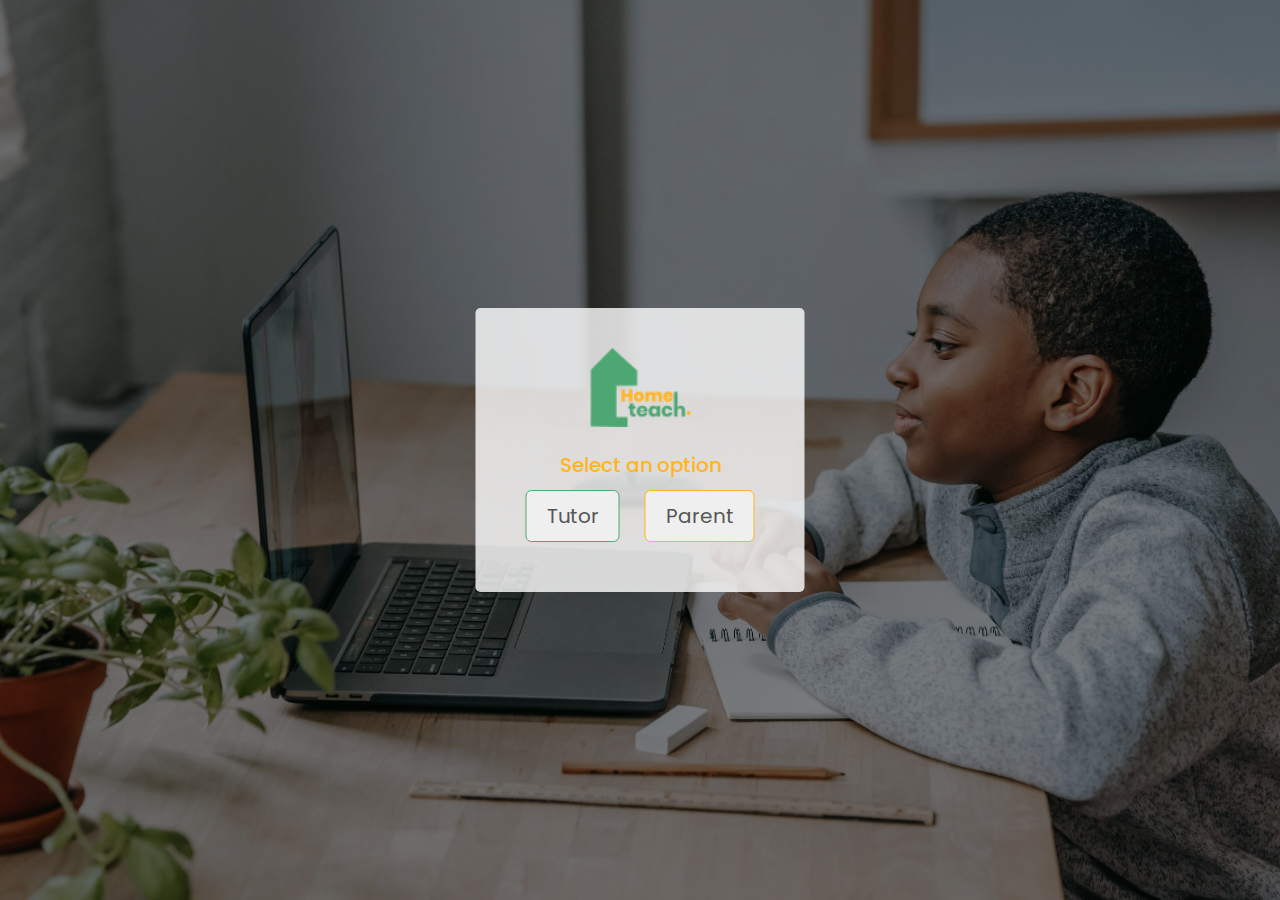
<file: option.html>
<!DOCTYPE html>
<html>
    <head>
        <meta charset="utf-8">
        <meta http-equiv="X-UA-Compatible" content="IE=edge">
        <title>Login Option</title>
        <meta name="description" content="">
        <meta name="viewport" content="width=device-width, initial-scale=1">
        <link rel="stylesheet" href="css/option.css">
    </head>
    <body>
        <div class="bg">
            <div class="container">
                <div>
                    <img src="/images/homelogo.png" alt="logo">
                </div>
                <span>Select an option</span>
                <div class="option">
                    <a href="tutorlog.html"><button class="btn btn1">Tutor</button></a> 
                    <a href="parentlog.html"><button class="btn btn2">Parent</button></a>
                 </div>
            </div>
        </div>
        
        <script src="" async defer></script>
    </body>
</html>
</file>
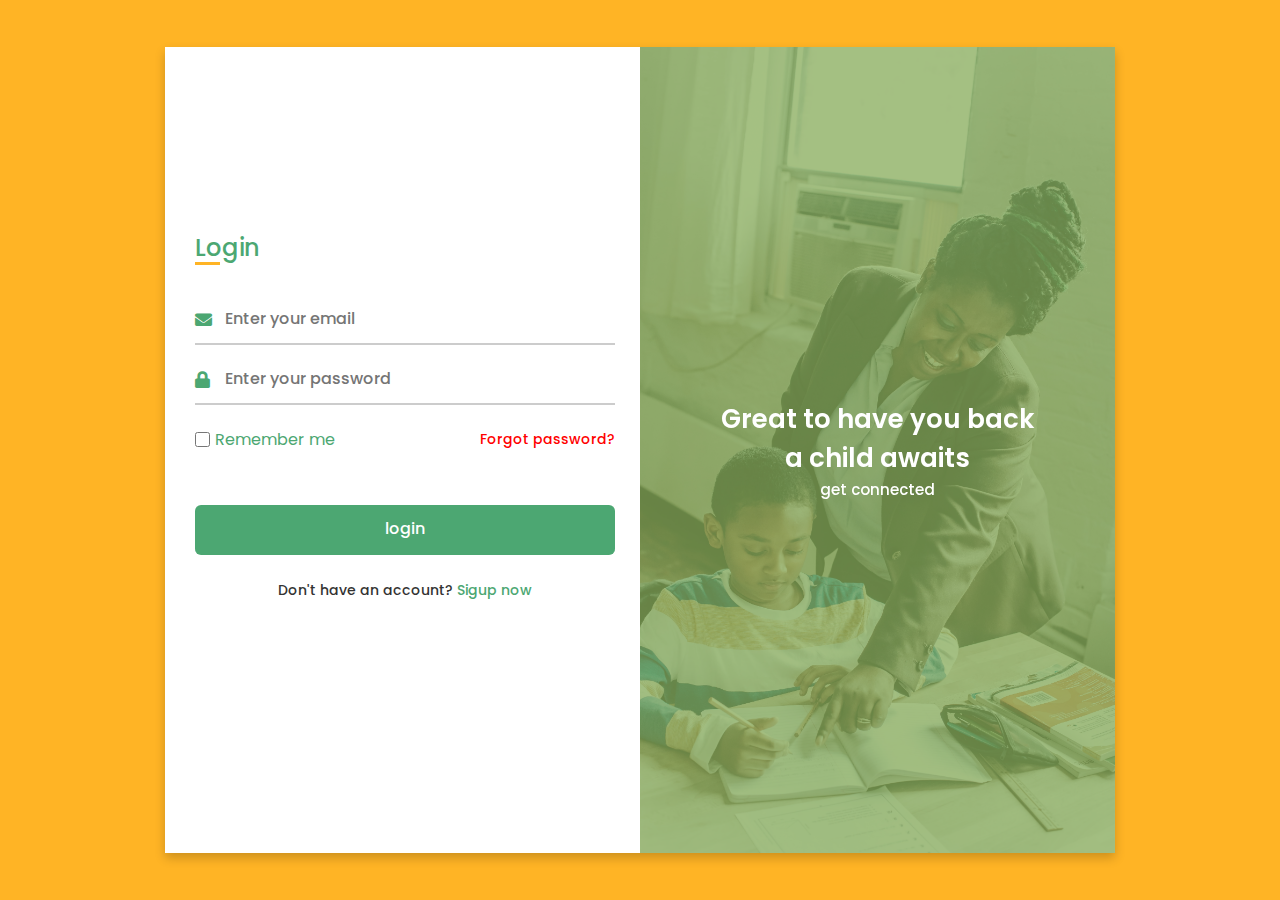
<file: tutorlog.html>
<!DOCTYPE html>
<html>
    <head>
        <meta charset="utf-8">
        <meta http-equiv="X-UA-Compatible" content="IE=edge">
        <title>login page</title>
        <meta name="description" content="">
        <meta name="viewport" content="width=device-width, initial-scale=1">
        <link rel="stylesheet" href="css/tutorlog.css">
        <link rel="stylesheet" href="https://cdnjs.cloudflare.com/ajax/libs/font-awesome/5.15.3/css/all.min.css">
        <script src="https://ajax.googleapis.com/ajax/libs/jquery/3.5.1/jquery.min.js"></script>
    </head>
    <body>
        <div class="container">
            <input type="checkbox" id="flip">
                <div class="cover">
                <div class="front">
                    <img src="images/teach4.jpg" alt="">
                    <div class="text">
                    <span class="text-1"> Great to have you back <br> a child awaits</span>
                    <span class="text-2"> get connected</span>
                    </div>
                </div>
                <div class="back">
                    <img class="backImg" src="images/teach5.jpg" alt="girl child">
                    <div class="text">
                    <span class="text-1">Complete miles of journey <br> with one step</span>
                    <span class="text-2">Let's get started</span>
                    </div>
                </div>
                </div>

                <form action="#">
                    <div class="form-content">
                        <div class="login-form">
                            <div class="title">Login</div>
                            <div class="input-boxes">
                              <div class="input-box">
                                <i class="fas fa-envelope"></i>
                                <input type="text" placeholder="Enter your email" required>
                              </div>
                              <div class="input-box">
                                <i class="fas fa-lock"></i>
                                <input type="password" placeholder="Enter your password" required>
                              </div>
                              <div class="content">
                                  <div class="checkbox">
                                    <input type="checkbox" id="remember-me">
                                    <label for="remember-me">Remember me</label>
                                  </div>
                                  <div class="pass-link text"><a href="#">Forgot password?</a></div>
                              </div>
                              <div class="button input-box">
                                <input type="submit" value="login">
                              </div>
                              <div class="text sign-up-text">Don't have an account? <label for="flip">Sigup now</label></div>
                            </div>
                          </div>

                            <div class="signup-form">
                                <div class="title">Signup</div>
                                <div class="container-fluid">
                                    <div class="row justify-content-center">
                                        <div class="text-center">
                                            <div class="card">
                                                <div id="msform">
                                                    <!-- progressbar -->
                                            <ul id="progressbar">
                                                <li class="active" id="account"></li>
                                                <li id="personal"></li>
                                                <li id="payment"></li>
                                                <li id="confirm"></li>
                                            </ul>
                                            <div class="progress">
                                                <div class="progress-bar progress-bar-striped progress-bar-animated" role="progressbar" aria-valuemin="0" aria-valuemax="100"></div>
                                            </div> <br>
                                                <fieldset>
                                                    <div class="form-card">
                                                        <div class="row">
                                                            <div class="col">
                                                                <h4 class="fs-title">Account </h4>
                                                            </div>
                                                            <div class="col">
                                                                <h5 class="steps">1 of 4</h5>
                                                            </div>
                                                        </div> 
                                                        <div class="input-boxes">
                                                        <div class="input-box">
                                                            <i class="fas fa-user"></i>
                                                            <input type="text" placeholder="Enter your fullname" required>
                                                        </div>
                                                        <div class="input-box">
                                                            <i class="fas fa-envelope"></i>
                                                            <input type="text" placeholder="Enter your email" required>
                                                        </div>
                                                        <div class="input-box">
                                                            <i class="fas fa-lock"></i>
                                                            <input type="password" placeholder="Enter your password" required>
                                                        </div>
                                                        <div class="input-box">
                                                            <i class="fas fa-lock"></i>
                                                            <input type="password" placeholder="Confirm password" required>
                                                        </div>
                                                    </div> 
                                                 </div>
                                                    <input type="button" name="next" class="next action-button" value="Next" />
                                                </fieldset>
                                                <fieldset>
                                                    <div class="form-card">
                                                        <div class="row">
                                                            <div class="col">
                                                                <h4 class="fs-title">Personal </h4>
                                                            </div>
                                                            <div class="col">
                                                                <h5 class="steps"> 2 of 4</h5>
                                                            </div>
                                                        </div> 
                                                        <div class="input-boxes">
                                                        <div class="input-box merge">
                                                           
                                                            <div class="select">
                                                               
                                                                <select name="slct" id="slct">
                                                                  <option selected disabled>Gender</option>
                                                                  <option value="1">Male</option>
                                                                  <option value="2">Female</option>
                                                                </select>
                                                              </div>
                                                              <div class="input">
                                                
                                                                <input type="date" class="dates" id="date" name="party" min="1982-01-01" max="2021-12-31" required>
                                                                <span class="validity"></span>
                                                            </div>
                                                        </div>
                                                       <!--<div class="input-box">
                                                           
                                                        </div> -->
                                                        <div class="input-box">
                                                            <i class="fas fa-phone-alt"></i>
                                                            <input type="tel" id="phone" name="phone" pattern="[0-9]{3}-[0-9]{4}-[0-9]{4}" placeholder="Enter your phone number" required>
                                                        </div>
                                                        <div class="input-box">
                                                            <i class="fas fa-map-marker-alt"></i>
                                                            <input type="text" placeholder="Enter your address" required>
                                                        </div>
                                                    </div> 
                                                 </div> 
                                                    <input type="button" name="next" class="next action-button" value="Next" /> <input type="button" name="previous" class="previous action-button-previous" value="Previous" />
                                                </fieldset>
                                                <fieldset>
                                                    <div class="form-card">
                                                        <div class="row">
                                                            <div class="col">
                                                                <h4 class="fs-title">Upload</h4>
                                                            </div>
                                                            <div class="col">
                                                                <h5 class="steps"> 3 of 4</h5>
                                                            </div>
                                                        </div> 
                                                        <div class="contain">
                                                           
                                                                <small>choose an image</small>
                                                            
                                                            <div class="avatar-upload">
                                                                <div class="avatar-edit">
                                                                    <input type='file' id="imageUpload" accept=".png, .jpg, .jpeg" />
                                                                    <label for="imageUpload"></label>
                                                                </div>
                                                                <div class="avatar-preview">
                                                                    <div id="imagePreview" style="background-image: url(images/avatar.jpg);">
                                                                    </div>
                                                                </div>
                                                            </div>
                                                        </div>
                                                    </div>
                                                    <input type="button" name="next" class="next action-button" value="Next" /> <input type="button" name="previous" class="previous action-button-previous" value="Previous" />
                                                </fieldset>
                                                <fieldset>
                                                    <div class="form-card">
                                                        <div class="row">
                                                            <div class="col">
                                                                <h4 class="fs-title">Done</h4>
                                                            </div>
                                                            <div class="col">
                                                                <h5 class="steps"> 4 of 4</h5>
                                                            </div>
                                                        </div> 
                                                        
                                                            
                                                            <label for="bio">Bio:</label>
                                                            <textarea id="bio" name="user_bio"></textarea>
                                                            <div class="input-box">
                                                                <i class="fas fa-university"></i>
                                                                <input type="text" placeholder="Name of instituition" required>
                                                            </div>
                                                            <div class="input-box">
                                                                <div class="line">
                                                                    <i class="fas fa-pen"></i>
                                                                <input type="text" placeholder="Course" required>
                                                               </div>
                                                                  <div class="grade">
                                                                    <i class="fas fa-book-open"></i>
                                                                <input type="text" placeholder="Grade" required>
                                                                  </div>

                                                            </div>
                                                            <div class="input-box">
                                                                <i class="fas fa-check-circle"></i>
                                                                <input type="text" placeholder="Other qualification" required>
                                                            </div>
                                                          <label class="job"  for="job">Rate/hour</label>
                                                          <select  id="rates" name="slct"> 
                                                                    <optgroup label="pay rates">
                                                                        <option value="1">&#8358;500/hr</option>
                                                                        <option value="2">&#8358;450/hr</option>
                                                                        <option value="3">&#8358;550/hr</option>
                                                                        <option value="4">&#8358;650/hr</option>
                                                                        <option value="5">&#8358;600/hr</option>
                                                                        <option value="6">&#8358;300/hr</option>
                                                                    </optgroup>
                                                        </select>
                                                        <input type="file" id="resume" class="sr-only"
                                                                aria-label="Resume">
                                                            <label for="resume" class="btns"
                                                                aria-hidden="true">Upload Resume
                                                            </label>
                                                        </input>
                                                    </div>
                                                    
                                                    <input type="button" name="next" class="next action-button" value="Submit" /> <input type="button" name="previous" class="previous action-button-previous" value="Previous" />
                                                </fieldset>
                                                <fieldset>
                                                    <div class="formcard">
                                                        <div class="cards">
                                                            <div class="card-header">
                                                              <i class="fas fa-user-check"></i>
                                                              <h2 class="text-center font-08-rem mt-13">Verify your account</h2>
                                                              <p>we have sent the verification code to your email</p>
                                                            </div>
                                                            <div class="card-body">
                                                              <div class="row flex-center">
                                                                <div class="cols">
                                                                  <input class="activation-code-input w-100 " placeholder="code">
                                                                </div>
                                                              </div>
                                                             
                                                            </div>
                                                            <a href="#">didn't receive a code? <span>resend</span></a>
                                                            <div class="card-footer">
                                                              <button class="btn btn-info w-100">Proceed</button>
                                                            </div>
                                                          </div>
                                                    </div>
                                                </fieldset>
                                                <div class="text sign-up-text">Already have an account? <label for="flip">Login now</label></div>
                                            </div>
                                        
                                            </div>
                                        </div>
                                    </div>
                                </div>

                             </div>  
                        </div>          
                </form>
        </div>
     
         <script src="tutorlog.js">
             
        </script> 
    </body>
</html>
</file>
<file: css/option.css>
@import url('https://fonts.googleapis.com/css?family=Poppins:200,300,400,500,600,700,800,900&display=swap');
*{
    margin: 0;
    padding: 0;
}

html, body{
    height: 100%;
}

a{
	text-decoration: none;
}

.bg{
    height: 100%;
    background-image:  linear-gradient(rgba(0, 0, 0, 0.527),rgba(0, 0, 0, 0.5)), url(/images/screen3.jpg);
    background-repeat: no-repeat;
    background-size: cover;
    background-position: center;
    background-attachment: fixed;
}

.bg .container{
    color: #111;
    font-size: 20px;
    font-family: Poppins;
    text-align: center;
    background: rgba(255, 255, 255, 0.8);
    border-radius: 5px;
    padding: 40px;
    position: absolute;
    top: 50%;
    left: 50%;
    transform: translate(-50%, -50%);
}

.container span{
    color: #FFB425;
    font-weight: 500;
}

.container img{
    margin-bottom: 15px;
    width: 100px;

}
.btn{
	padding: 10px 20px;
	font-family: Poppins;
	font-size: 20px;
	cursor: pointer;
	margin: 10px;
	transition: 0.6s;
	position: relative;
	overflow: hidden;
	border-radius: 6px;
}

.btn1, .btn2{
	color: #565656;
}
.btn1{
	border: 1px solid #4CA772;
}

.btn2{
	border: 1px solid #FFB425;
}
.btn1:hover {
	color: #fff;
	background-color: #4CA772;
}

.btn2:hover{
	color: #fff;
	background-color: #FFB425;
}
</file>
<file: css/tutorlog.css>
@import url('https://fonts.googleapis.com/css2?family=Poppins:wght@200;300;400;500;600;700&display=swap');
*{
    margin: 0;
    padding: 0;
    box-sizing: border-box;
    font-family: "Poppins" , sans-serif;
  }
  body{
    min-height: 100vh;
    display: flex;
    align-items: center;
    justify-content: center;
    background: #ffb425;
    padding: 30px;
  }
  .container{
    position: relative;
    max-width: 950px;
    width: 100%;
    background: #fff;
    padding: 40px 30px;
    box-shadow: 0 5px 10px rgba(0,0,0,0.2);
    perspective: 2700px;
  }
  .container .cover{
    position: absolute;
    top: 0;
    left: 50%;
    height: 100%;
    width: 50%;
    z-index: 98;
    transition: all 1s ease;
    transform-origin: left;
    transform-style: preserve-3d;
  }
  .container .cover::before{
    content: '';
    position: absolute;
    height: 100%;
    width: 100%;
    background: #ffb425;
    opacity: 0.5;
    z-index: 100;
  }
  .container .cover::after{
    content: '';
    position: absolute;
    height: 100%;
    width: 100%;
    background: #4ca772;
    opacity: 0.5;
    z-index: 100;
    transform: rotateY(180deg);
  }
  .container #flip:checked ~ .cover{
    transform: rotateY(-180deg);
  }
  .container .cover img{
    position: absolute;
    height: 100%;
    width: 100%;
    object-fit: cover;
    z-index: 12;
    backface-visibility: hidden;
  }
  .container .cover .back .backImg{
    transform: rotateY(180deg);
    transform: rotateY(180deg);
  }
  .container .cover .text{
    position: absolute;
    z-index: 111;
    height: 100%;
    width: 100%;
    display: flex;
    flex-direction: column;
    align-items: center;
    justify-content: center;
  }
  .cover .text .text-1,
  .cover .text .text-2{
    font-size: 26px;
    font-weight: 600;
    color: #fff;
    text-align: center;
    backface-visibility: hidden;
  }
  .cover .back .text .text-1,
  .cover .back .text .text-2{
    transform: rotateY(180deg);
  }
  .cover .text .text-2{
    font-size: 15px;
    font-weight: 500;
  }
  .container form{
    height: 100%;
    width: 100%;
    background: #fff;
  }
  .container .form-content{
    display: flex;
    align-items: center;
    justify-content: space-between;
  }
  .form-content .login-form,
  .form-content .signup-form{
    width: calc(100% / 2 - 25px);
  }
  form .form-content .title{
    position: relative;
    font-size: 24px;
    font-weight: 500;
    color: #4ca772;
  }
  form .form-content .title:before{
    content: '';
    position: absolute;
    left: 0;
    bottom: 0;
    height: 3px;
    width: 25px;
    background: #ffb425;
  }
  form .signup-form  .title:before{
    width: 20px;
  }

  form .form-content .input-boxes{
    margin-top: 30px;
  }
  form .form-content .input-box{
    display: flex;
    align-items: center;
    height: 50px;
    width: 100%;
    margin: 10px 0;
    position: relative;
  }
  .form-content .input-box input{
    height: 100%;
    width: 100%;
    outline: none;
    border: none;
    padding: 0 30px;
    font-size: 16px;
    font-weight: 500;
    border-bottom: 2px solid rgba(0,0,0,0.2);
    transition: all 0.3s ease;
  }
  .form-content .input-box input:focus,
  .form-content .input-box input:valid{
    border-color: #4ca772;
  }
  .form-content .input-box i{
    position: absolute;
    color: #4ca772;
    font-size: 17px;
  }
  form .form-content .text{
    font-size: 14px;
    font-weight: 500;
    color: #333;
  }
  form .form-content .text a{
    text-decoration: none;
    color: red;
  }
  form .form-content .text a:hover{
    text-decoration: underline;
  }

  form .content{
    display: flex;
    width: 100%;
    height: 50px;
    font-size: 16px;
    align-items: center;
    justify-content: space-between;
  }
  form .content .checkbox{
    display: flex;
    align-items: center;
    justify-content: center;
  }

  form .content input{
    width: 15px;
    height: 15px;
    background: red;
  }
  
  form .content label{
    color: #262626;
    user-select: none;
    padding-left: 5px;
  }

  form .content label:hover{
    text-decoration: none !important;
  }
  form .form-content .button{
    color: #fff;
    margin-top: 40px;
  }
  form .form-content .button input{
    color: #fff;
    background: #4ca772;
    border-radius: 6px;
    padding: 0;
    cursor: pointer;
    transition: all 0.4s ease;
  }
  form .form-content .button input:hover{
    background: #ffb425;
  }
  form .form-content label{
    color: #4ca772;
    cursor: pointer;
  }
  form .form-content label:hover{
    text-decoration: underline;
  }
  form .form-content .login-text,
  form .form-content .sign-up-text{
    text-align: center;
    margin-top: 25px;
  }
  .container #flip{
    display: none;
  }


small {
  display: block;
  font-size: 15px;
  padding-top: 6px;
  color: gray;
}

.avatar-upload {
  position: relative;
  max-width: 205px;
  margin: 58px auto;
}

.avatar-upload .avatar-edit {
  position: absolute;
  right: 20px;
  z-index: 1;
  top: 10px;
}

.avatar-upload input {
  display: none;
}

.avatar-upload label {
  display: inline-block;
  width: 34px;
  height: 34px;
  margin-bottom: 0;
  border-radius: 100%;
  background: #FFFFFF;
  border: 1px solid transparent;
  box-shadow: 0px 2px 4px 0px rgba(0, 0, 0, 0.12);
  cursor: pointer;
  font-weight: normal;
  transition: all .2s ease-in-out;
}

.avatar-upload label:hover {
  background: #f1f1f1;
  border-color: #d6d6d6;
}

.avatar-upload label:after {
  font-family: 'Font Awesome 5 Free';
  content: '\f030';
  font-weight: 600;
  color: #757575;
  position: absolute;
  top: 10px;
  left: 0;
  right: 0;
  text-align: center;
  margin: auto;
}

.avatar-upload .avatar-preview {
  width: 180px;
  height: 180px;
  position: relative;
  border-radius: 100%;
  border: 6px solid #F8F8F8;
  box-shadow: 0px 2px 4px 0px rgba(0, 0, 0, 0.3);
}

.avatar-preview div {
  width: 100%;
  height: 100%;
  border-radius: 100%;
  background-size: cover;
  background-repeat: no-repeat;
  background-position: center;
}

  select {
    -webkit-appearance: none;
    -moz-appearance: none;
    -ms-appearance: none;
    appearance: none;
    outline: 0;
    box-shadow: none;
    border: 0 !important;
    background: #333;
    background-image: none;
  }

  /* Remove IE arrow */
select::-ms-expand {
  display: none;
}
/* Custom Select */
.select {
  position: relative;
  display: flex;
  width: 8em;
  height: 2.9em;
  line-height: 3;
  background: #333;
  overflow: hidden;
  margin-right: 35px;
}

select {
  flex: 1;
  padding: 0 .5em;
  color: #fff;
  cursor: pointer;
}

.input {outline: none; font-size: 10px; }

.input {
  padding: 10px 2px; 
  width: 60%; 
  border: none;
  outline: 2px solid #efefef;
}

.input input{
  border: none !important;
}


 .input-boxes {
  margin-bottom: 70px !important;
}

.input-boxes .merge{
  margin-bottom: 70px !important;
}
 

/*qualifications*/
textarea {
  width: 100%;
  height: 100px;
  padding: 10px 20px;
  background: rgba(188, 236, 208, 0.46);
  outline: none;
  border: none;
}


div .grade{
 margin-left: 20px;
}
div .line{
 margin-right: 20px;
}

/*rate*/
 .job{
  text-decoration: none !important;
}

#rates{
  width: 8em;
  height: 2.9em;
  margin: 20px 0 ;
  line-height: 3;
  overflow: hidden;
}

 #rates::after {
  content: '\25BC';
  position: absolute;
  top: 0;
  right: 0;
  padding: 0 1em;
  background: #565656;
  cursor: pointer;
  pointer-events: none;
  -webkit-transition: .25s all ease;
  -o-transition: .25s all ease;
  transition: .25s all ease;
}
/* Transition */
 #rates:hover::after {
  color: #f39c12;
}
/* Arrow */
.select::after {
  content: '\25BC';
  position: absolute;
  top: 0;
  right: 0;
  padding: 0 1em;
  background: #565656;
  cursor: pointer;
  pointer-events: none;
  -webkit-transition: .25s all ease;
  -o-transition: .25s all ease;
  transition: .25s all ease;
}
/* Transition */
.rates:hover::after {
  color: #f39c12;
}

  #msform fieldset {
    background: white;
    border: 0 none;
    border-radius: 0.5rem;
    box-sizing: border-box;
    width: 100%;
    margin: 0;
    padding-bottom: 20px;
    position: relative;
}

.form-card {
  text-align: left;
}

#msform fieldset:not(:first-of-type) {
  display: none;
}

  #msform .action-button {
    width: 100px;
    background: #4ca772;
    font-weight: bold;
    color: white;
    border: 0 none;
    border-radius: 0px;
    cursor: pointer;
    padding: 10px 5px;
    margin: 10px 0px 10px 5px;
    float: right;
}
#msform .action-button:hover,
#msform .action-button:focus {
    background-color:#0EBF58;
}

#msform .action-button-previous {
    width: 100px;
    background: #616161;
    font-weight: bold;
    color: white;
    border: 0 none;
    border-radius: 0px;
    cursor: pointer;
    padding: 10px 5px;
    margin: 10px 5px 10px 0px;
    float: right;
}

#msform .action-button-previous:hover,
#msform .action-button-previous:focus {
    background-color: #000000;
}

.card {
  z-index: 0;
  border: none;
  position: relative;
}

.fs-title {
  font-size: 25px;
  color: gray;
  margin-bottom: 15px;
  font-weight: 500;
  text-align: left;
}



.steps {
  font-size: 15px;
  color: gray;
  margin-bottom: 5px;
  font-weight: normal;
  text-align: right;
}


#progressbar {
  margin-bottom: 30px;
  overflow: hidden;
  color: lightgrey;
}

#progressbar .active {
  color: #0EBF58;
}

#progressbar li {
  list-style-type: none;
  width: 25%;
  float: left;
  position: relative;
  font-weight: 400;
  margin-top: 30px;
  padding: 5px;
}

#progressbar #account::before {
  
  content: '';
 
 
 
 
 
}

#progressbar #personal::before {
 
  content: '';
  
 
  
}

#progressbar #payment::before {
  
  content: '';
 
 
 
 
}

#progressbar #confirm::before {
  
  content: '';
 
 
 
 
}

#progressbar li::before {
  width: 30px;
  height: 30px;
  line-height: 45px;
  display: block;
  font-size: 12px;
  color: #ffffff;
  background: lightgray;
  border-radius: 50%;
  margin: 0 auto 10px auto;
  padding: 2px;
}

#progressbar li::after {
  content: '';
  width: 100%;
  height: 2px;
  background: lightgray;
  position: absolute;
  left: 0;
  top: 25px;
  z-index: -1;
}

#progressbar li.active::before,
#progressbar li.active::after {
  background: #0EBF58;
}

.progress {
  height: 20px;
}

.progress-bar {
  background-color: #4ca772;
}



.cards {
  box-shadow: 0 0 2px 1px rgba(143, 1431, 143, 0.21) !important;
  position: relative;
  display: -ms-flexbox;
  display: flex;
  -ms-flex-direction: column;
  flex-direction: column;
  min-width: 100px;
  word-wrap: break-word;
  background-color: #fff;
  background-clip: border-box;
  margin-right: auto;
}

.card-header {
  text-align: center;
  padding: 20px;
  border-bottom: 1px solid #eee;
}

.card-header p {
  margin-top: 13px;
  font-size: 13px;
  color: #565656;
}

.card-header h2{
  margin-top: 13px;
  color: #ffb425;
}

.card-header i{
  font-size: 40px;
  color: #4ca772;
}
.card-body {
  padding: 50px;
}

.flex-center {
  display: flex;
  justify-content: center;
  align-items: center;
  height: 100%;
}




.w-100 {
  width: 100% !important; /*100 button*/
}

.cols {
  max-width: 200px; /*350*/
}

.card-footer {
  border-top: 1px solid #eee;
  display: flex;
  justify-content: center;
  align-items: center;
  padding: 20px 50px;
}

.btn {
  padding: 8px 22px;
  text-align: center;
  border-radius: 5px;
  color: #fff;
  border: none;
}

.btn-info {
  background: #4ca772;
}
.btn-info:hover {
  background: #f39c12;
}


.cards a{
  text-decoration: none;
  font-size: 13px;
  margin-bottom: 20px;
  padding: 10px !important;
  color: red;
}

.cards span{
  color: #4ca772;
}

.cards span:hover{
  text-decoration: underline;
}

.activation-code-input {
  display: none;
}

.activation-code {
  direction: ltr;
  position: relative;
}

.activation-code::before {
  content: "";
  display: block;
  position: absolute;
  bottom: 0;
  right: 0;
  left: 0;
  border-bottom: 2px solid;
  margin-right: 8px;
  border-color: #ccc;
  transition: opacity 0.3s ease;
}

.activation-code > span {
  position: absolute;
  display: block;
  font-size: 15px;
  color: #ccc;
  top: 0;
  right: 0;
  transition: all 0.3s ease;
}

.activation-code .activation-code-inputs {
  display: flex;
  /*flex-direction: row;*/
  /*flex-wrap: nowrap;*/
  flex-flow: row nowrap;
}

.activation-code .activation-code-inputs input {
  display: flex;
  flex-flow: column nowrap;
  padding-right: 5px;
  outline: 10px;
  width: 30px;
  line-height: 30px;
  text-align: center;
  align-items: center;
  transition: all 0.3s ease;
  border: 2px solid;
  border-color: #ccc;
  margin-right: 8px;
  /*background: red;*/
  opacity: 0;
}

.activation-code .activation-code-inputs input:last-child {
  margin-right: 0;
}

.activation-code.active::before {
  opacity: 0;
}

.activation-code.active .activation-code-inputs input {
  opacity: 1 !important;
}

.activation-code .activation-code-inputs input:focus {
  border-color: #f39c12 !important;
}


.activation-code.active > span {
  transform: translate(0, -100%);
  line-height: 30px;
  opacity: 0.6;
}
 
/*cv*/
.sr-only {
  position: absolute;
  margin: -1px;
  width: 1px;
  height: 1px;
  border: 0;
  clip: rect(0, 0, 0, 0);
  overflow: hidden;
}

.btns {
  display: inline-block;
  padding: .5rem 1rem;
  color: #f39c12 !important;
  cursor: pointer;
  border-radius: 0;
  margin-left: 64px;
  text-decoration: none !important;
}

[type=file]:focus + .btns {
  outline: 1px solid #f39c12;
}

  @media (max-width: 730px) {
    .container .cover{
      display: none;
    }
    .form-content .login-form,
    .form-content .signup-form{
      width: 100%;
    }
    .form-content .signup-form{
      display: none;
    }
    .container #flip:checked ~ form .signup-form{
      display: block;
    }
    .container #flip:checked ~ form .login-form{
      display: none;
    }
  }
</file>
